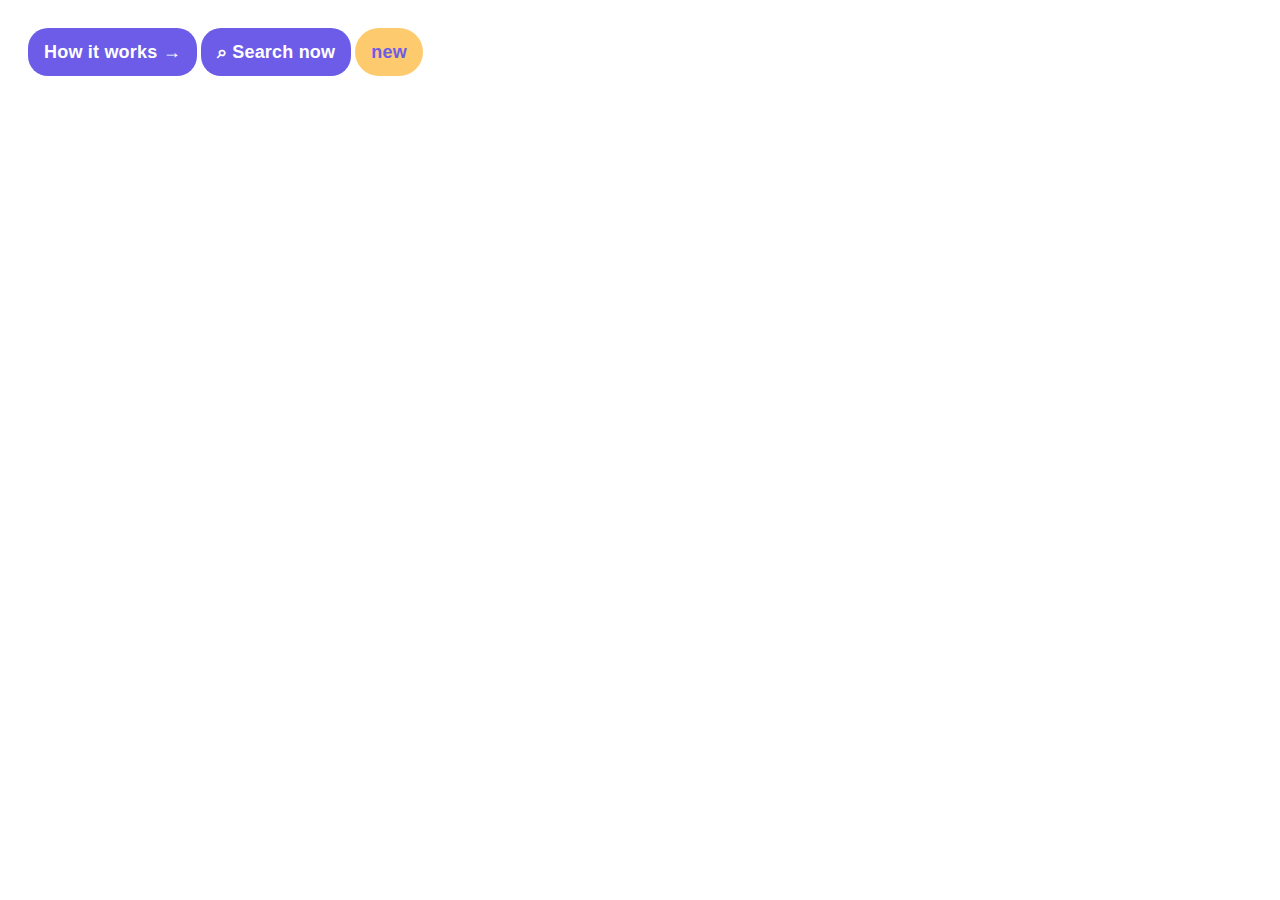
<file: HM-BUTTON/index.html>
<!DOCTYPE html>
<html lang="en">
<head>
    <meta charset="UTF-8">
    <meta http-equiv="X-UA-Compatible" content="IE=edge">
    <meta name="viewport" content="width=device-width, initial-scale=1.0">
    <title>Button style</title>
    <link rel="stylesheet" href="style.css">
</head>

<body>
    <div class="arrow-1">
        <button>How it works <span>&#8594;</span> </button>
        <button  id="searh"> <span>&#8981;</span> Search now</button>
        <button id="New">new</button>
        <Img></Img>
    </div>
   
</body>
</html>
</file>
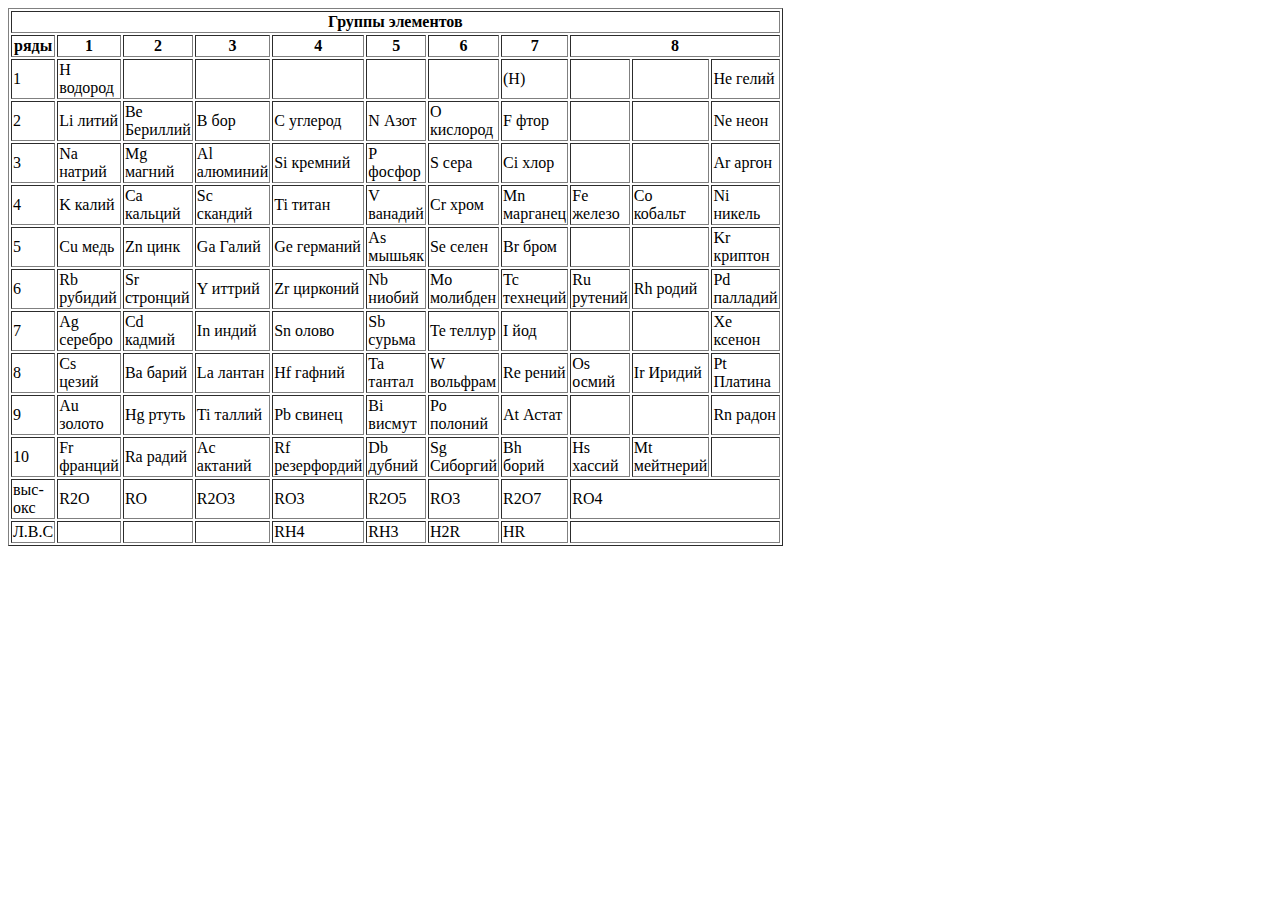
<file: Таблица/index Таблица.html>
<!DOCTYPE html>
<html lang="en">
<head>
    <meta charset="UTF-8">
    <meta http-equiv="X-UA-Compatible" content="IE=edge">
    <meta name="viewport" content="width=device-width, initial-scale=1.0">
    <title>таблица</title>
</head>
<body>
   <table border="1" width="720">
    <thead>
        <tr>
            <th colspan="11">Группы элементов</th>
        </tr>
        <tr> 
            <th>ряды</th>
            <th>1</th>
            <th>2</th>
            <th>3</th>
            <th>4</th>
            <th>5</th>
            <th>6</th>
            <th>7</th>
            <th colspan="3">8</th>
        </tr>
    </thead>
    <tbody>
        <tr>
            <td>1</td>
            <td>H водород</td>
            <td></td>
            <td></td>
            <td></td>
            <td></td>
            <td></td>
            <td>(H)</td>
            <td></td>
            <td></td>
            <td>He гелий</td>
            
        </tr>
        <tr>
            <td>2</td>
            <td>Li литий</td>
            <td>Be Бериллий</td>
            <td>B бор</td>
            <td>C углерод</td>
            <td>N Азот</td>
            <td>O кислород</td>
            <td>F фтор</td>
            <td></td>
            <td></td>
            <td>Ne неон</td>

           
        </tr>
        <tr>
            <td>3</td>
            <td>Na натрий</td>
            <td>Mg магний</td>
            <td>Al алюминий</td>
            <td>Si кремний</td>
            <td>P фосфор</td>
            <td>S сера</td>
            <td>Ci хлор</td>
            <td></td>
            <td></td>
            <td>Ar аргон</td>
           
           
        </tr>
        <tr>
            <td>4</td>
            <td>K калий</td>
            <td>Ca кальций</td>
            <td>Sc скандий</td>
            <td>Ti титан</td>
            <td>V ванадий</td>
            <td>Cr хром</td>
            <td>Mn марганец</td>
            <td>Fe железо</td>
            <td>Co кобальт</td>
            <td>Ni никель</td>
          
            
        </tr>
        <tr>
            <td>5</td>
            <td>Cu медь</td>
            <td>Zn цинк</td>
            <td>Ga Галий</td>
            <td>Ge германий</td>
            <td>As мышьяк</td>
            <td>Se селен</td>
            <td>Br бром</td>
            <td></td>
            <td></td>
            <td>Kr криптон</td>
          
           
        </tr>
        <tr>
            <td>6</td>
            <td>Rb рубидий</td>
            <td>Sr стронций</td>
            <td>Y иттрий</td>
            <td>Zr цирконий</td>
            <td>Nb ниобий</td>
            <td>Mo молибден</td>
            <td>Tc технеций</td>
            <td>Ru рутений</td>
            <td>Rh родий</td>
            <td>Pd палладий</td>
         
           
        </tr>
        <tr>
            <td>7</td>
            <td>Ag серебро</td>
            <td>Cd кадмий</td>
            <td>In индий</td>
            <td>Sn олово</td>
            <td>Sb сурьма</td>
            <td>Te теллур</td>
            <td>I йод</td>
            <td></td>
            <td></td>
            <td>Xe ксенон</td>
         
          
        </tr>
        <tr>
            <td>8</td>
            <td>Cs цезий</td>
            <td>Ba барий</td>
            <td>La лантан</td>
            <td>Hf гафний</td>
            <td>Ta тантал</td>
            <td>W вольфрам</td>
            <td>Re рений</td>
            <td>Os осмий</td>
            <td>Ir Иридий</td>
            <td>Pt Платина</td>
         
          
        </tr>
        <tr>
            <td>9</td>
            <td>Au золото</td>
            <td>Hg ртуть</td>
            <td>Ti таллий</td>
            <td>Pb свинец</td>
            <td>Bi висмут</td>
            <td>Po полоний</td>
            <td>At Астат</td>
            <td></td>
            <td></td>
            <td>Rn радон</td>
         
            
        <tr>
            <td>10</td>
            <td>Fr франций</td>
            <td>Ra радий</td>
            <td>Ac актаний</td>
            <td>Rf резерфордий</td>
            <td>Db дубний</td>
            <td>Sg Сиборгий</td>
            <td>Bh борий</td>
            <td>Hs хассий</td>
            <td>Mt мейтнерий</td>
            <td></td>
        </tr>
        <tr>
            <td>выс-окс</td>
            <td>R2O</td>
            <td>RO</td>
            <td>R2O3</td>
            <td>RO3</td>
            <td>R2O5</td>
            <td>RO3</td>
            <td>R2O7</td>
            <td colspan="3">RO4</td>

        </tr>
        <tr>
            <td>Л.В.С</td>
            <td></td>
            <td></td>
            <td></td>
            <td>RH4</td>
            <td>RH3</td>
            <td>H2R</td>
            <td>HR</td>
            <td colspan="3"></td>
        </tr>
    </tbody>
   </table> 
</body>
</html>
</file>
<file: HM-BUTTON/style.css>
div {
    background-color: #fff;
    padding: 20px 0 20px 20px;
    
    }
    button {
    
        background-color: #6C5CE7;
        color:  #fff;
        letter-spacing: 0.2px;
    padding: 8px 16px;
    font-weight: 700;
    font-size: large;
    border: 0;
    border-radius: 20px;
    cursor: pointer;
    size: 18px;
    line-height: 32px;
    
    
    
    }
    #New {
        border-radius: 999px;
        background-color: #FDCB6E;
        color: #6C5CE7;
        size: 8px;
        border-width: 58px;
       }
</file>
